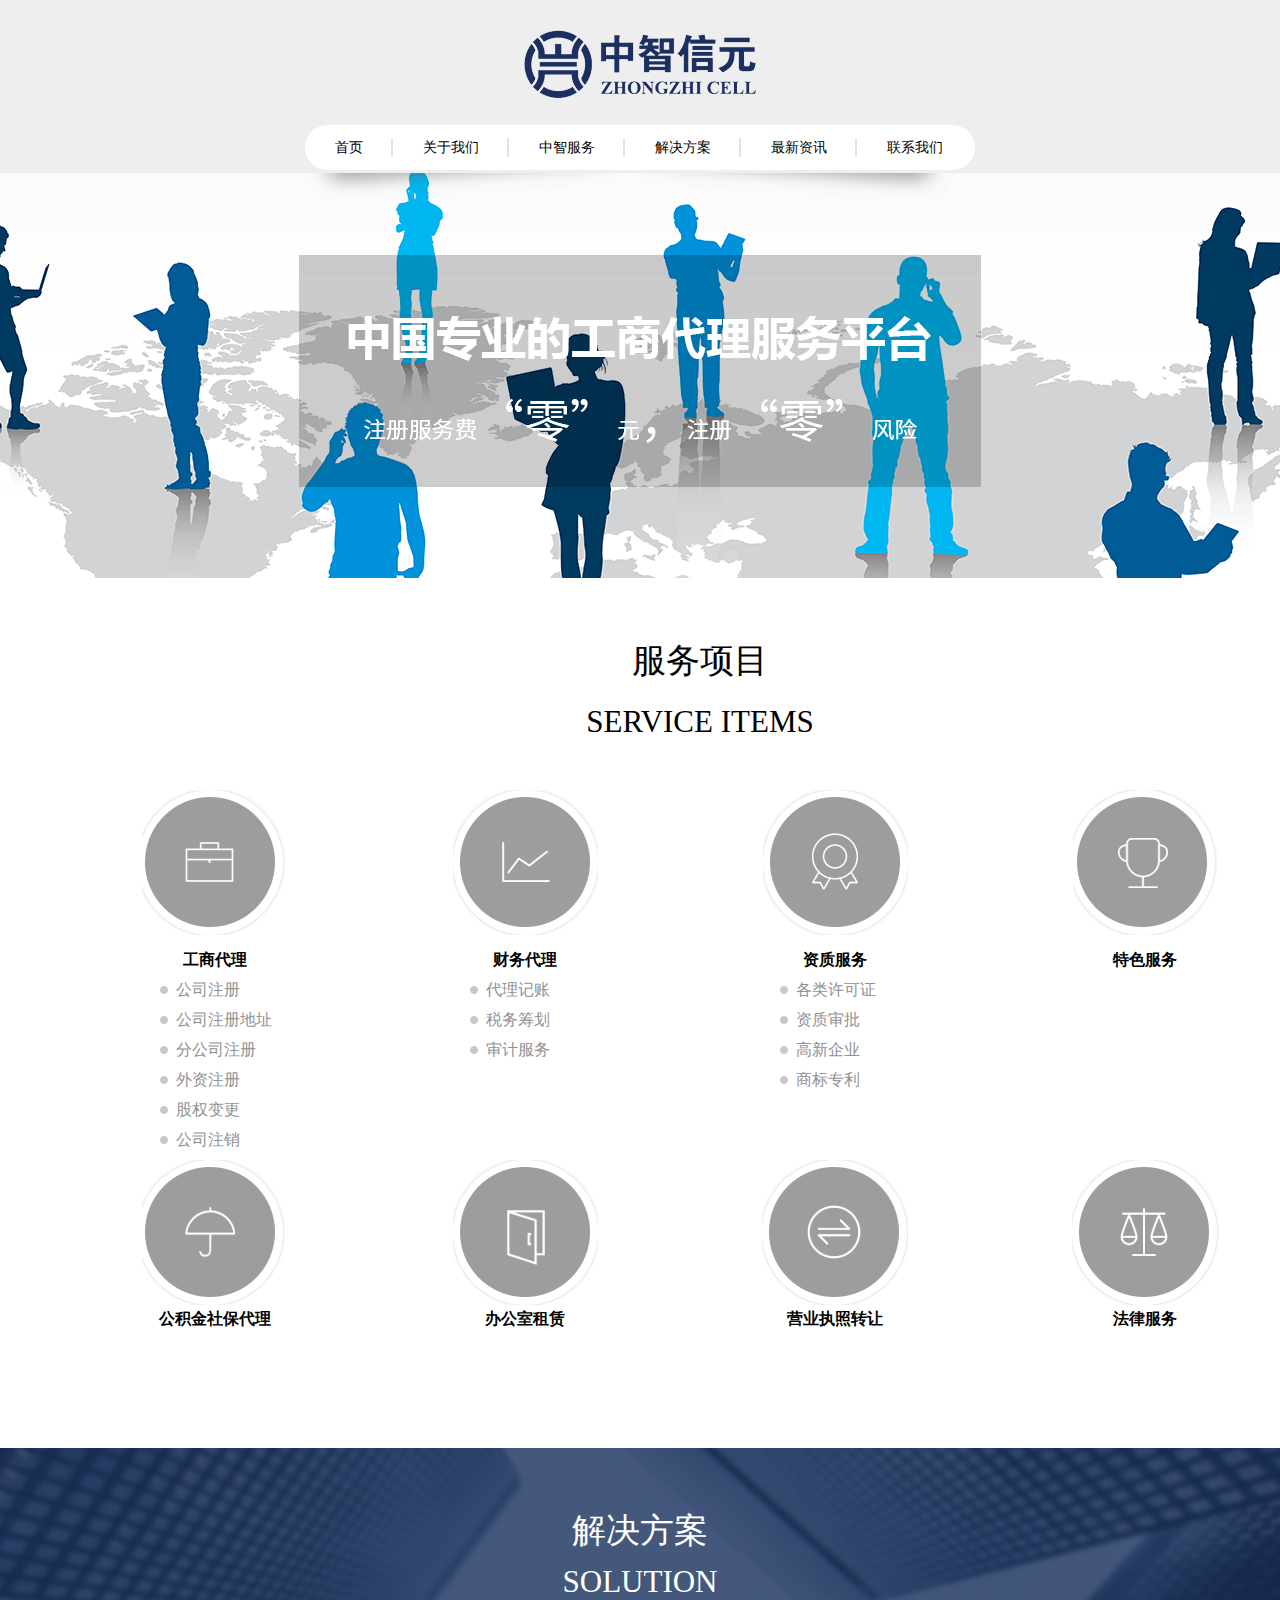
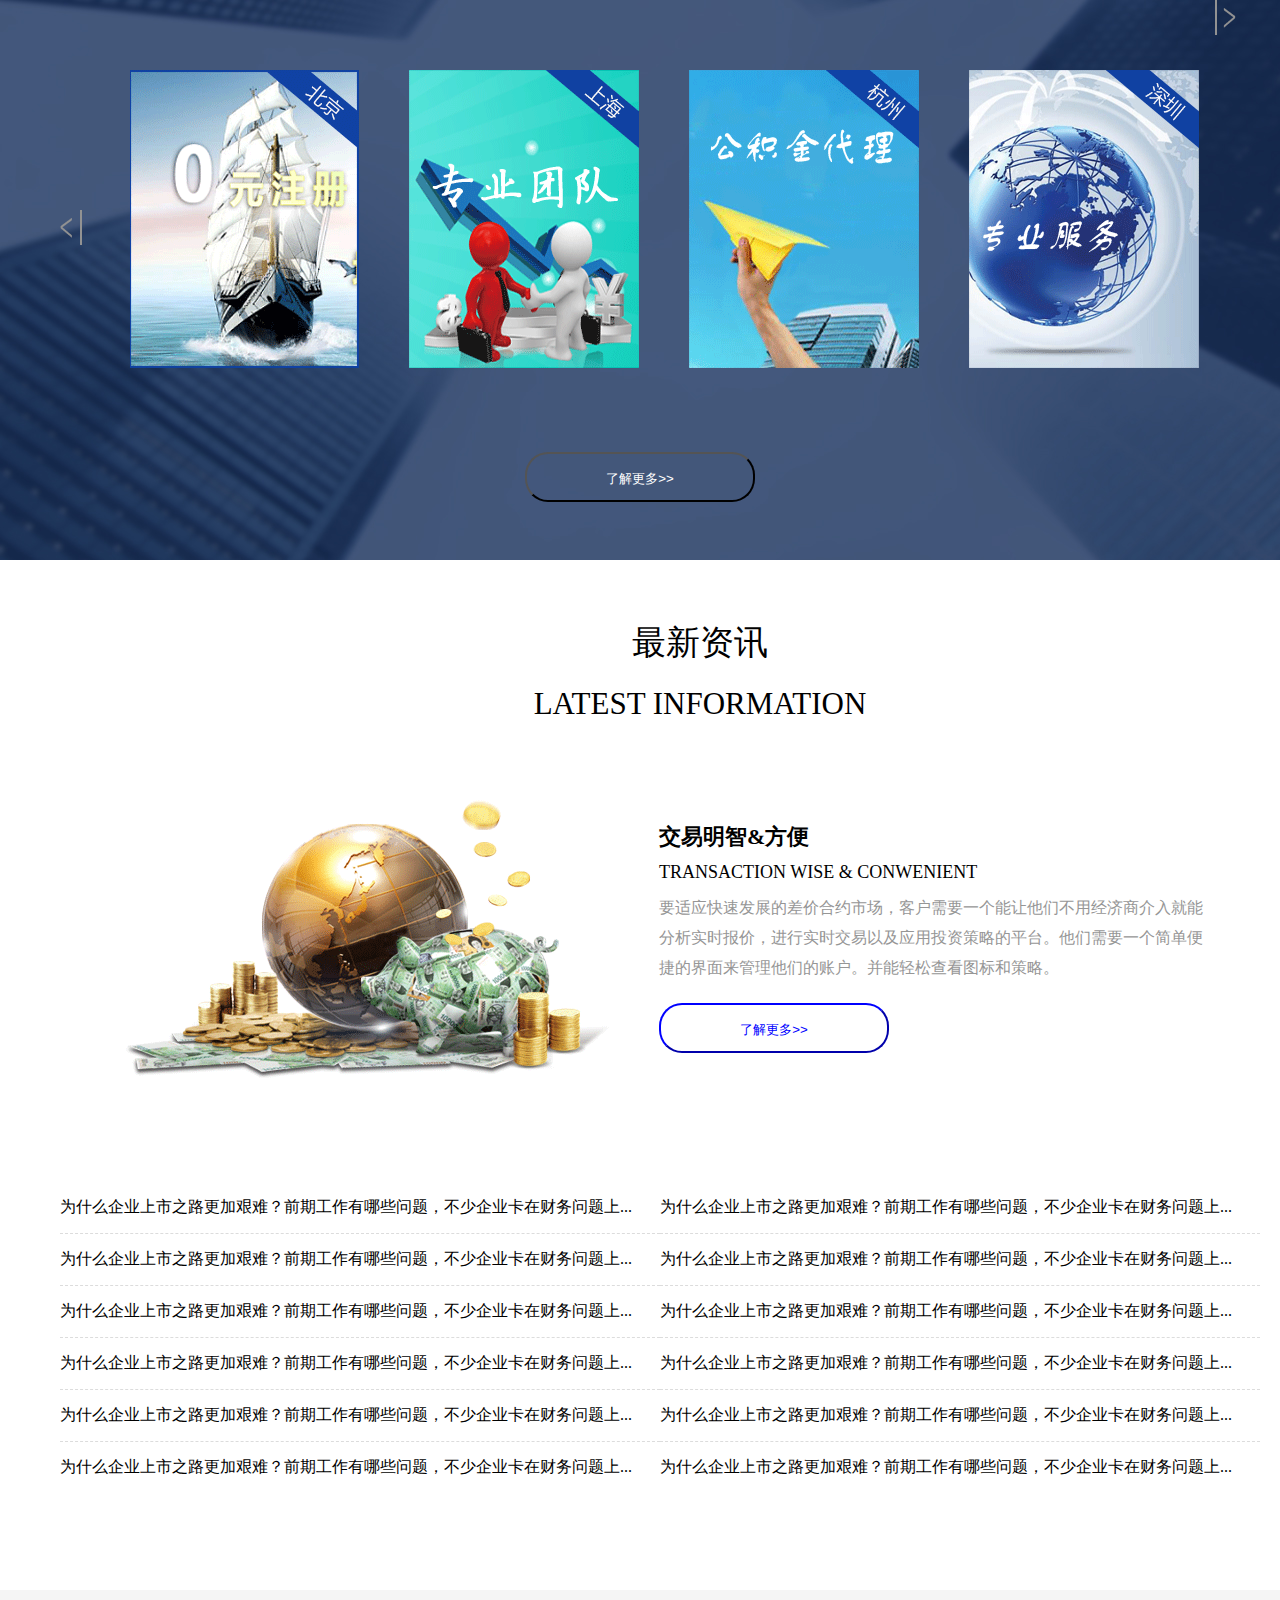
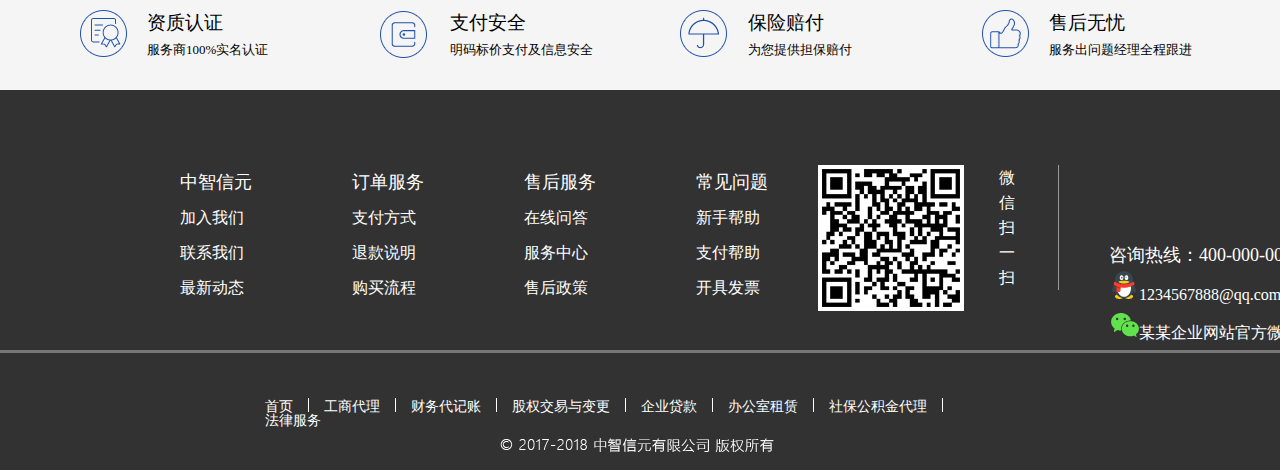
<file: index.html>
<!DOCTYPE html>
<html lang="en">
<head>
	<meta charset="UTF-8">
	<title>中智信元</title>
	<link rel="stylesheet" href="css/index.css">
</head>
<body>
	<div class="header">
		<div class="logo">
			<img src="images/zzxy.png" alt="">
		</div>
		<ul class="nav">
			<li><a href="">首页</a></li>
			<li><a href="">关于我们</a></li>
			<li><a href="">中智服务</a></li>
			<li><a href="">解决方案</a></li>
			<li><a href="">最新资讯</a></li>
			<li class="last"><a href="">联系我们</a></li>
		</ul>
	</div>
	<div class="banner"></div>
	<div class="serve">
		<h3 class="m">服务项目</h3>
		<p class="n">SERVICE ITEMS</p>
		<div class="a">
			<img style="text-align:center" src="images/serve1_05.png" alt=""><p><b>工商代理</b></p>
			<ul class="c"><li>公司注册</li><li>公司注册地址</li><li>分公司注册</li><li>外资注册</li><li>股权变更</li><li>公司注销</li></ul>
		</div>
		<div class="a">
			<img src="images/serve2_07.png" alt=""><p><b>财务代理</b></p>
			<ul class="c"><li>代理记账</li><li>税务筹划</li><li>审计服务</li></ul>
		</div>
		<div class="a">
			<img src="images/serve3_05.png" alt=""><p><b>资质服务</b></p>
			<ul class="c"><li>各类许可证</li><li>资质审批</li><li>高新企业</li><li>商标专利</li></ul>
		</div>
		<div class="a"><img src="images/serve4_05.png" alt=""><p><b>特色服务</b></p></div>
		<div class="b"><img src="images/serve5_11.png" alt=""><p><b>公积金社保代理</b></p></div>
		<div class="b"><img src="images/serve6_15.png" alt=""><p><b>办公室租赁</b></p></div>
		<div class="b"><img src="images/serve7_15.png" alt=""><p><b>营业执照转让</b></p></div>
		<div class="b"><img src="images/serve8_19.png" alt=""><p><b>法律服务</b></p></div>
	</div>
	<div class="solution">
		<h3 class="d">解决方案</h3>
		<p class="e">SOLUTION</p>
		<div class="center-a">
			<img src="images/left.png">
		</div>
		<ul>
			<li><img src="images/solution2_05.png"></li>
			<li><img src="images/solution3_07.png"></li>
			<li><img src="images/solution4_09.png"></li>
			<li><img src="images/solution5_11.png"></li>
		</ul>
		<div class="cneter-b">
			<img src="images/right.png">
		</div>
		<div align="center"><button>了解更多>></button></div>
	</div>
	<div class="infor">
		<h3 class="m">最新资讯</h3>
		<p class="n">LATEST INFORMATION</p>
		<div class="h"><img src="images/information.png" alt=""></div>
		<div class="x">
			<h3 class="p"><b>交易明智&方便</b></h3>
			<p class="q">TRANSACTION WISE & CONWENIENT</p>
			<p class="o">要适应快速发展的差价合约市场，客户需要一个能让他们不用经济商介入就能分析实时报价，进行实时交易以及应用投资策略的平台。他们需要一个简单便捷的界面来管理他们的账户。并能轻松查看图标和策略。</p>
			<div><button class="i">了解更多>></button></div>
		</div>
		<div class="y"><ul><li>为什么企业上市之路更加艰难？前期工作有哪些问题，不少企业卡在财务问题上...</li>
		<li>为什么企业上市之路更加艰难？前期工作有哪些问题，不少企业卡在财务问题上...</li>
		<li>为什么企业上市之路更加艰难？前期工作有哪些问题，不少企业卡在财务问题上...</li>
		<li>为什么企业上市之路更加艰难？前期工作有哪些问题，不少企业卡在财务问题上...</li>
		<li>为什么企业上市之路更加艰难？前期工作有哪些问题，不少企业卡在财务问题上...</li>
		<li>为什么企业上市之路更加艰难？前期工作有哪些问题，不少企业卡在财务问题上...</li></ul></div>
		<div class="y"><li>为什么企业上市之路更加艰难？前期工作有哪些问题，不少企业卡在财务问题上...</li>
		<li>为什么企业上市之路更加艰难？前期工作有哪些问题，不少企业卡在财务问题上...</li>
		<li>为什么企业上市之路更加艰难？前期工作有哪些问题，不少企业卡在财务问题上...</li>
		<li>为什么企业上市之路更加艰难？前期工作有哪些问题，不少企业卡在财务问题上...</li>
		<li>为什么企业上市之路更加艰难？前期工作有哪些问题，不少企业卡在财务问题上...</li>
		<li>为什么企业上市之路更加艰难？前期工作有哪些问题，不少企业卡在财务问题上...</li></ul></div>
	</div>
	<div class="last-a">
		<ul>
			<li><div class="last-c"><img src="images/emm_1.png" alt=""></div><div class="last-d"><p class="last-e">资质认证</p><p class="last-f">服务商100%实名认证</p></div></li>
			<li><div class="last-c"><img src="images/emm_2.png" alt=""></div><div class="last-d"><p class="last-e">支付安全</p><p class="last-f">明码标价支付及信息安全</p></div></li>
			<li><div class="last-c"><img src="images/emm_3.png" alt=""></div><div class="last-d"><p class="last-e">保险赔付</p><p class="last-f">为您提供担保赔付</p></div></li>
			<li><div class="last-c"><img src="images/emm_4.png" alt=""></div><div class="last-d"><p class="last-e">售后无忧</p><p class="last-f">服务出问题经理全程跟进</p></div></li>
		</ul>
	</div>
	<div class="last-b">
		<div class="last-h">
			<div class="last-i"><p>中智信元</p><p>加入我们</p><p>联系我们</p><p>最新动态</p></div>
			<div class="last-i"><p>订单服务</p><p>支付方式</p><p>退款说明</p><p>购买流程</p></div>
			<div class="last-i"><p>售后服务</p><p>在线问答</p><p>服务中心</p><p>售后政策</p></div>
			<div class="last-i"><p>常见问题</p><p>新手帮助</p><p>支付帮助</p><p>开具发票</p></div>
			<div class="last-j"><div><img src="images/erweima.png" alt=""></div><div><p>微</p><p>信</p><p>扫</p><p>一</p><p>扫</p></div></div>
			<div class="last-k"><p style="font-size:18px">咨询热线：400-000-0000</p><p><img src="images/qq.png" alt="">1234567888@qq.com</p><p><img src="images/weixin.png" alt="">某某企业网站官方微信</p></div>
		</div>
		<div class="last-l">
			<ul>
				<li><a href="">首页</a></li>
				<li><a href="">工商代理</a></li>
				<li><a href="">财务代记账</a></li>
				<li><a href="">股权交易与变更</a></li>
				<li><a href="">企业贷款</a></li>
				<li><a href="">办公室租赁</a></li>
				<li><a href="">社保公积金代理</a></li>
				<li><a href="">法律服务</a></li>
			</ul>
		</div>
		<div class="last-m"><img src="images/last-3.png" alt=""></div>
	</div>
</body>
</html>
</file>
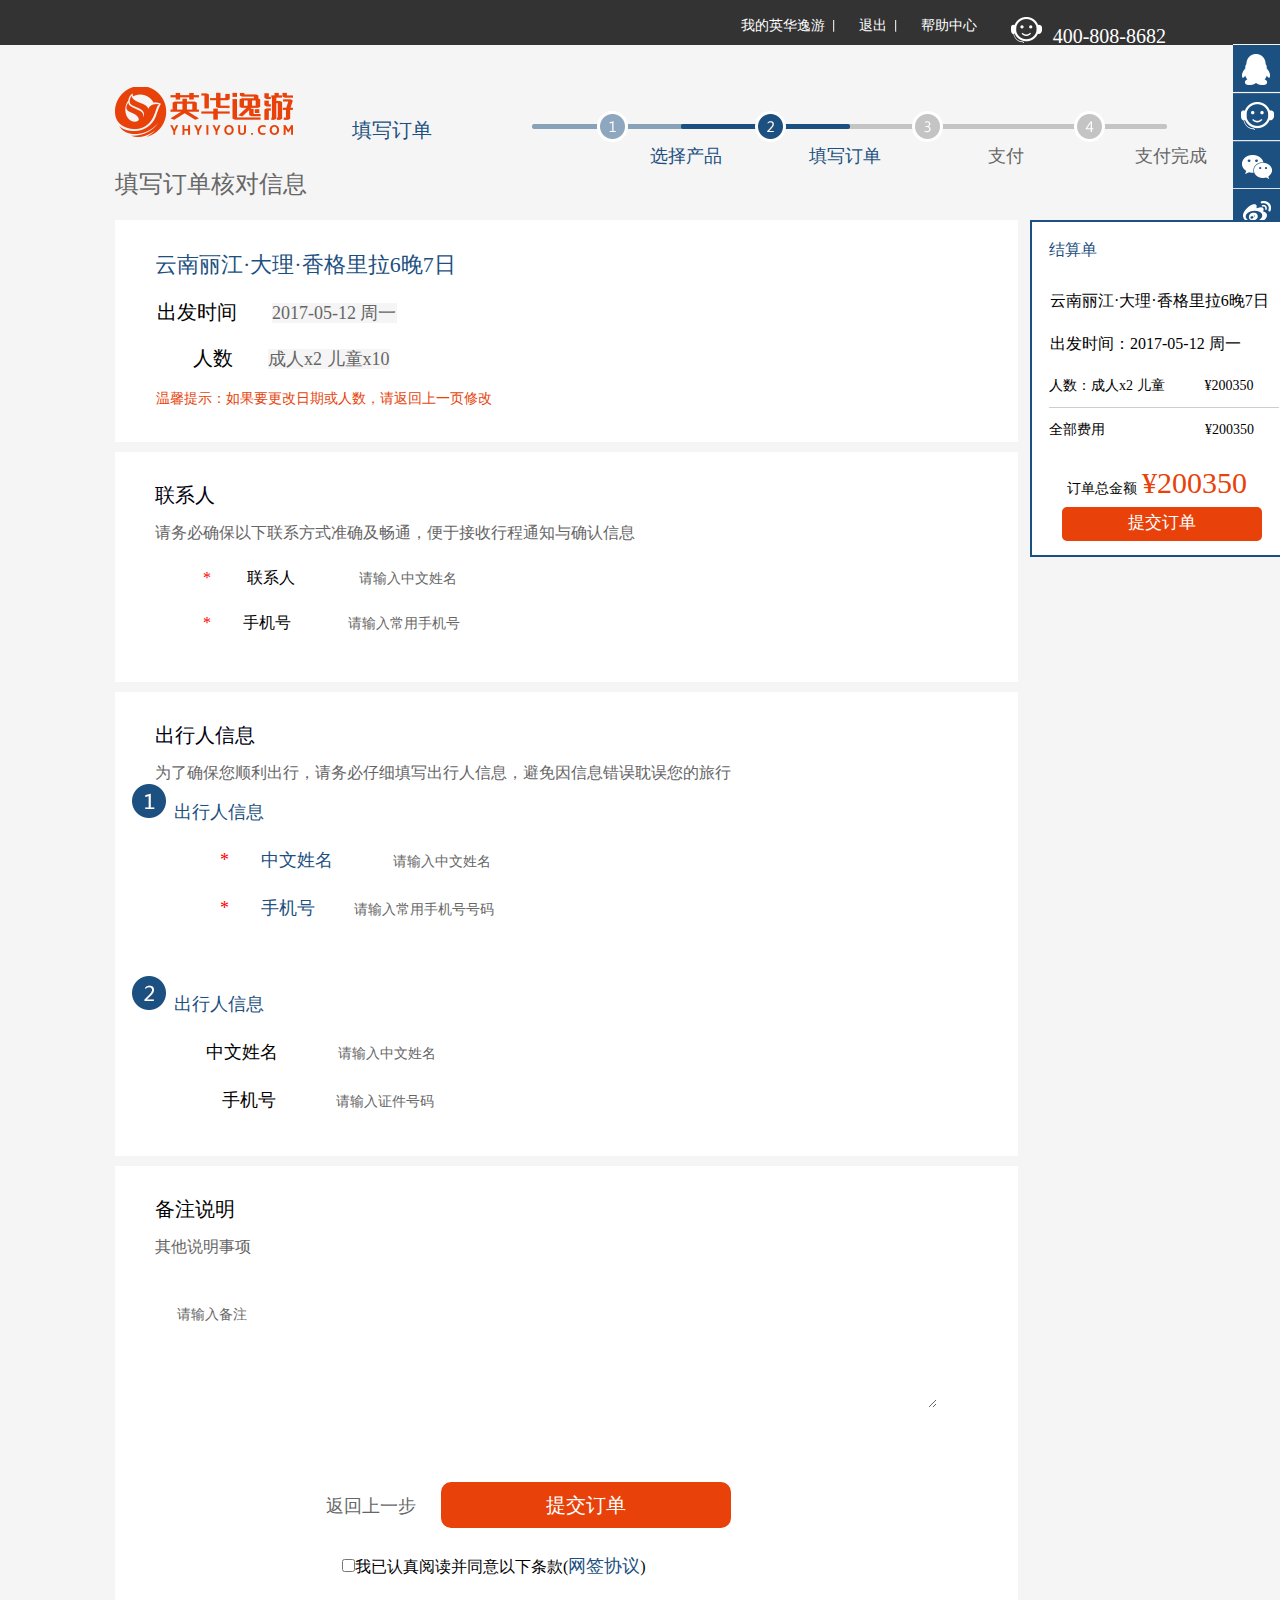
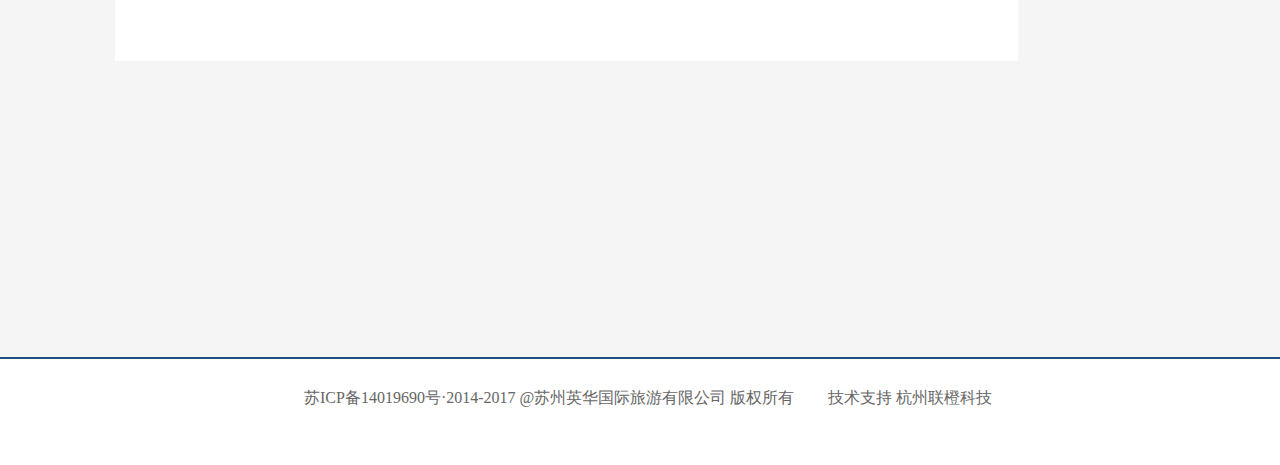
<file: PCduan.4/index.html>
<!DOCTYPE html>
<html lang="en">
<head>
	<meta charset="UTF-8">
	<title>Document</title>
	<link rel="stylesheet" href="css/style.css">
</head>
<body>
	<div class="head">
		<ul class="top">
			<li id="right">400-808-8682</li>
			<li>帮助中心</li>
			<li id="bb">退出</li>
			<li id="aa">我的英华逸游</li>
		</ul>
	</div>
	<div class="body">
		<p class="ccc">
			<img class="aaa" src="images/1.png" alt="1.png">
			<span class="fff">填写订单</span>
			<img class="changtiao" src="images/3.png" alt="3.png">
			<img class="sss" src="images/4.png" alt="">
		</p>
		<p class="diergeduanluo"><span class="diyige">选择产品</span><span class="dierge">填写订单</span><span class="disange">支付</span><span class="disige">支付完成</span></p>
		<p class="bbb">填写订单核对信息</p>
		<div class="first"><p class="yunnan">云南丽江·大理·香格里拉6晚7日</p>
		<p class="shijian">出发时间
			<span class="time">2017-05-12 周一</span>
		</p>
		<p class="renshu">人数
			<span class="ren">成人x2 儿童x10</span>
		</p>
		<p class="tishi">温馨提示：如果要更改日期或人数，请返回上一页修改</p>
		</div>
		<div class="second">
			<p class="lianxiren">联系人</p><p class="lianxi">请务必确保以下联系方式准确及畅通，便于接收行程通知与确认信息</p>
		<form class="wang" action="">
			<span class="xingg">*</span>
			<span class="one">联系人</span>
			<input class="two" type="text" value ="请输入中文姓名"></form>
			<form class="na" action="">
			<span class="xingg">*</span><span class="one">手机号</span>
			<input class="two" type="text" value="请输入常用手机号">
		</form>
		</div>
		<div class="third">
			<p class="lianxiren">出行人信息</p>
			<p class="lianxi">为了确保您顺利出行，请务必仔细填写出行人信息，避免因信息错误耽误您的旅行
			</p>
			<ul>
				<li class="chuxingren">出行人信息
					<form class="wang" action=""><span class="xingg">*</span><span class="one">中文姓名</span><input class="two" type="text" value="请输入中文姓名"></form>
					<form class="na" action=""><span class="xingg">*</span><span class="one">手机号</span><input class="two" type="text" value="请输入常用手机号号码"></form>		
				</li>
				<li class="xinxi">出行人信息
					<form class="wang"><span class="three">中文姓名</span><input class="two" type="text" value="请输入中文姓名"></form>
					<form class="na"><span class="four">手机号</span><input class="two" type="text" value="请输入证件号码"></form>
				</li>
			</ul>
		</div>
		<div class="forth">
			<p class="beizhu">备注说明</p>
			<p class="qita">其他说明事项</p>
			<textarea class="shuru" name="" id="" cols="30" rows="10">请输入备注</textarea>
			<p class="anniu"><span class="fanhui">返回上一步</span><span class="tijiao">提交订单</span> </p> 
			<p class="yuedu"><form class="xieyi" action=""><input class="xuanze" type="checkbox">我已认真阅读并同意以下条款(<span class="wangqian">网签协议</span>)</form></p>
		</div>
		<div class="youbian">
			<p class="jiesuandan">结算单</p>
			<p class="buzhidaojiaosha">云南丽江·大理·香格里拉6晚7日</p>
			<p class="buzhidaojiaosha">出发时间：2017-05-12 周一</p>
			<p class="caixukun">人数：成人x2 儿童<span class="wangziyi">¥200350</span></p>
			<p class="youzhangjing">全部费用<span class="linyanjun">¥200350</span></p>
			<p class="xiaogui">订单总金额<span class="zhuxingjie">¥200350</span></p>
			<p class="justin">提交订单</p>
		</div>
		
	</div>
	<div class="last">
		苏ICP备14019690号·2014-2017  @苏州英华国际旅游有限公司 版权所有<span class="final">技术支持 杭州联橙科技</span>
	</div>
</body>
</html>
</file>
<file: css/index.css>
*{
	padding:0;
	margin:0;
}
ul,li,ol{
	list-style:none;
}
a{
	text-decoration:none;
}
.clear:after{
	display:block;
	height:0;
	content:'';
	clear:both;
}
.header{
	margin:0 auto;
	height:173px;
	background-color:#eeeeef;
}
.logo{
	text-align:center;
	height: 125px;
}
.logo img{
	margin-top:30px;
}
.nav{
	width:670px;
	height:45px;
	background-color:#fff;
	margin:0 auto;
	border-radius:23px;
	list-style:none;
}
.nav li{
	float:left;
	height:45px;
	padding:0 30px;
	line-height:45px;
	background:url(../images/line.png) no-repeat right center;
	font-size:14px;
	font-family:'微软雅黑';
}
.nav li a{
	display:block;
	height:42px;
	color:#000;
}
.nav li a:hover{
	color:#33f;
	border-bottom:3px solid #1e50ae;
}
.nav li:last-child{
	background:none;
}
.banner{
	width:100%;
	height:405px;
	background:url(../images/banner.png) no-repeat center;
	text-align:center;
}
.serve{
	width:100%;
	height:810px;
	padding-left:60px;
	padding-top:60px;
	text-align:center;
	margin:0 auto;
}
.a{
	float:left;
	height:370px;
	width:310px;
	line-height:30px;
}
.b{
	float:left;
	height:250px;
	width:310px;
}
.serve li{
	background:url(../images/biaoji.png) no-repeat left center;
}
.c{
	padding-left:100px;
	text-indent:1em;
	text-align:left;
	color:#919191;
}
.m{
	text-align:center;
	font:34px '微软雅黑';
	color:#000;
}
.n{
	text-align:center;
	font:31px 'Times New Roman';
	color:#000;
	padding-top:20px;
	padding-bottom:50px;
}
.solution{
	height:712px;
	background:url(../images/solution1.png) no-repeat center;
	margin:0 auto;
}
.d{
	text-align:center;
	font:34px '微软雅黑';
	color:#fff;
	padding-top:60px;
}
.e{
	text-align:center;
	font:31px 'Times New Roman';
	color:#fff;
	padding-top:10px;
}
.solution:after{
	display:block;
	height:0;
	content:'';
	clear:both;
}
.solution ul li{
	float: left;
	margin-top: 70px;
	margin-bottom: 80px;
	margin-left: 40px;
	margin-right: 10px;
}
.center-a{
	float: left;
	margin: 0 auto;
	margin-left:60px;
	margin-top: 210px;
}
.center-b{
	float: right;
	margin: 0 auto;
	margin-right:60px;
	margin-top: 210px;
}
.solution button{
	width:230px;
	height:50px;
	text-align:center;
	line-height:50px;
	color:#fff;
	background:transparent;
	border-radius:23px;
}
.infor{
	margin:0 auto;
	width:100%;
	height:910px;
	padding:60px;
}
.h{
	float:left;
	border:100px;
}
.x{
	padding-top:50px;
	float:left;
	width:550px;
	height:360px;
	line-height:30px;
}
.y{
	font:14px;
	float:left;
	width:600px;
	height:300px;
}
.p{
	font:22px '微软雅黑';
	color:#000;
	padding-bottom:10px;
}
.q{
	font:18px '微软雅黑';
	color:#000;
	padding-bottom:10px;
}
.o{
	font:14px;
	color:#969696;
}
.i{
	width:230px;
	height:50px;
	text-align:center;
	line-height:50px;
	color:blue;
	background:transparent;
	border-radius:23px;
	border-color:blue;
}
.x div{
	padding-top:20px;
}
.y li{
	padding:15px 0;
	border-bottom:1px dashed #dcdcdc;
}
.y li:last-child{
	border:none;
}
.last-a{
	margin:0 auto;
	padding:0 80px;
	background-color:#f5f5f5;
	width:100%;
	height:100px;
}
.last-a ul li{
	float:left;
	width:300px;
	padding-top:20px;
	margin:0 auto;
}
.last-c{
	float:left;
	padding-right:20px;
}
.last-d{
	float:left;
}
.last-e{
	font-size:19px;
}
.last-f{
	font-size:13px;
	padding-top:5px;
}
.last-b{
	height:380px;
	width:100%;
	background:url(../images/daohang.png) no-repeat center;
}
.last-h{
	width:100%;
	height:260px;
	padding-left:130px;
	border-bottom:3px solid #777;
}
.last-i{
	float:left;
	padding:75px 50px;
}
.last-i p{
	line-height:35px;
	color:#fff;
}
.last-i p:first-child{
	font-size:18px;
}
.last-j{
	padding:75px 55px;
}
.last-j div{
	float:left;
}
.last-j div p{
	width:60px;
	padding-left:35px;
	line-height:25px;
	color:#fff;
	background:url(../images/line-2.png) no-repeat right center;
}
.last-k{
	float:left;
	padding-left:50px;
	padding-bottom:50px;
	line-height:30px;
}
.last-k p{
	font-size:16px;
	color:#fff;
}
.last-l{
	width:100%;
	height:75px;
}
.last-l ul{
	padding-left:250px;
	width:760px;
	height:14px;
	list-style:none;
}
.last-l ul li{
	float:left;
	font-size:14px;
	border-right:1px solid #fff;
	padding:0 15px;
}
.last-l ul li a{
	display:block;
	height:14px;
	color:#fff;
}
.last-l ul li:last-child{
	border-right:none;
}
.last-m{
	padding:10px 500px;
}
</file>
<file: PCduan.4/css/style.css>
*{
	margin: 0;
	padding: 0;
	border: none;
}
.all{
	margin: 0 auto;
}
.clearfloat:after{
	clear: both;
}
.head{
	height: 45px;
	width: 100%;
	background-color: rgb(51,51,51);
	margin: 0;
	padding: 0;
}
#right{
	list-style-image:  url(../images/head.png);
	list-style-position: inside;
	font-size: 20px;
	border: none;
	padding-right: 114px;
	text-align: center;
}
.top li{
	float: right;
	padding: 17px;
	list-style: none;
	font-size: 14px;
	color: #ffffff;
	text-align: center;
}

#aa{
	background: url(../images/2.png) no-repeat right;
}
#bb{
	background: url(../images/2.png) no-repeat right;
}
.body{
	background:rgb(245,245,245);
	height: 1912px;
	width: 100%;
}
.bbb{
	font: 24px regular;
	color: #666666;
	margin-left: 115px;
	margin-bottom: 20px;
}
.fff{
	font: 20px regular;
	color: #1c5080;
	padding-left: 52px;
}
.ccc{

	background: rgb(245,245,245);
	width: 100%;
	padding: 0;
	margin: 0;
}
.aaa{
	padding-top: 42px;
	padding-left: 115px;
}
.ddd{
	width: 400px;
	padding-left: 227px;
}
.sss{
	position: absolute;
	top:44px;
	right: 0;
}
.fcc{
	width: 635px;
	height: 75px;
	background: green;
}
.changtiao{
	position: absolute;
	top:111px;
	right: 113px;
}
.diergeduanluo{
	background: rgb(245,245,245);
	width: 100%;
	padding: 0;
	margin: 0;
}
.diyige{
	font: 18px regular;
	color: #1c5080;
	padding-left: 650px;
}
.dierge{
	font: 18px regular;
	color: #1c5080;
	padding-left: 87px;
}
.disange{
	font: 18px regular;
	color: #666666;
	padding-left: 107px;
}
.disige{
	font: 18px regular;
	color: #666666;
	padding-left: 111px;
}
.first{
	height: 222px;
	width: 903px;
	background: #ffffff;
	margin-left: 115px;
	margin-bottom: 10px;
	margin-right: 10px;
}
.yunnan{
	font: 22px regular;
	color: #1c5080;
	padding-left: 40px;
	padding-top: 30px;
	margin-bottom: 19px;
}
.shijian{
	font: 20px regular;
	color: #010101;
	padding-left: 42px;
	margin-bottom: 19px;
	
}
.time{
	height: 34px;
	width: 180px;
	background: #f5f5f5;
	margin-left: 30px;
	text-align: center;
	font: 18px regular;
	color: #666666;
}
.renshu{
	font: 20px regular;
	color: #010101;
	padding-left: 78px;

}
.ren{
	height: 34px;
	width: 180px;
	background: #f5f5f5;
	margin-left: 30px;
	text-align: center;
	font: 18px regular;
	color: #666666;

}
.tishi{
	font: 14px regular;
	color: #e8420a;
	padding-left: 41px;
	padding-top: 18px;
	padding-bottom: 34px;
}
.second{
	width: 903px;
	height: 230px;
	background: #ffffff;
	margin-left: 115px;
	margin-right:10px;
	margin-bottom: 10px;
}
.lianxiren{
	font: 20px regular;
	color: #010110;
	padding-left: 40px;
	padding-top: 30px;
	margin-bottom: 14px;
}
.lianxi{
	font: 16px regular;
	color: #666666;
	padding-left:40px;
}
.shouji{
	margin-left: 90px;
	margin-bottom: 35px;
	font: 18px regular;
	color: #010101;
}
.xing{
	color: red;
	padding-right: 32px;
}
.one{
	padding-right: 20px;
}
.two{
	font: 14px regular;
	color: #666666;
	text-align: center;
	padding-right: 20px;
}
.third{
	width: 903px;
	height: 464px;
	background: #ffffff;
	margin-left: 115px;
	margin-right:10px;
	margin-bottom: 10px;
}
.chuxingren{
	font: 18px regular;
	color: #1c5080;
	padding-left: 17px;
	list-style:url(../images/5.png) inside;
	padding-bottom: 25px;

}
.xinxi{
	list-style:url(../images/6.png) inside;
	font: 18px regular;
	color: #1c5080;
	padding-left: 17px;
	padding-bottom: 25px;
}
.three{
	font: 18px regular;
	color: #010101;
	padding-left:74px;
	padding-right: 20px;
}
.four{
	font: 18px regular;
	color: #010101;
	padding-left:90px;
	padding-right: 20px;
}
.xingg{
	padding-left: 88px;
	color: red;
	padding-right: 32px;

}
.wang{
	padding-top: 24px;
}
.na{
	padding-top: 24px;
	padding-bottom: 31px;
}
.forth{
	width: 903px;
	height: 495px;
	background: #ffffff;
	margin-left: 115px;
	margin-right:10px;
	margin-bottom: 10px;
}
.beizhu{
	font: 20px regular;
	color:#010101;
	padding-left: 40px;
	padding-top: 30px;
	margin-bottom: 14px;

}
.qita{
	font: 16px regular;
	color: #666666;
	padding-left:40px;
}
.shuru{
	width: 760px;
	height: 102px;
	margin-top: 33px;
	margin-left: 42px;
	font: 14px regular;
	color: #666666;
	padding-left: 20px;
	padding-top: 15px;
}
.anniu{
	padding-top: 80px;
	padding-left: 211px;
	padding-bottom: 35px;
}
.fanhui{
	font: 17.91px regular;
	color: #666666;
}
.tijiao{
	
	width: 290px;
	height: 47px;
	background: #e8420a;
	font: 19.9px regular;
	color: #ffffff;
	margin-left: 25px;
	text-align: center;
	padding-right:105px;
	padding-left: 105px;
	padding-top: 12px;
	padding-bottom: 12px;
	border: 0px;
	border-radius: 10px;
	margin-bottom:36px;
}
.xuanze{
	margin-left: 227px;
	padding-top: 35px;
	font: 17.91px regular;
	color: #010101;

}
.wangqian{
	font: 17.91px regular;
	color: #1c5080;
}
.last{
	
	height: 77px;
	background: #ffffff;
	border-top: 2px solid #1c5080;
	font: 16px regular;
	color: #666666;
	padding-left: 304px;
	padding-top:29px;
}
.final{
	margin-left:34px;
}
.youbian{
	width: 260px;
	height: 333px;
	background: #ffffff;
	border: 2px solid #1c5080;
	position: absolute;
	top: 220px;
	left: 1030px;
}
.jiesuandan{
	font: 16px regular;
	color: #1c5080;
	padding-left: 17px;
	padding-top: 18px;
	margin-bottom: 30px;
}
.buzhidaojiaosha{
	font: 16px regular;
	color: #000000;
	padding-left: 18px;
	padding-bottom: 22px;
}
.caixukun{
	font: 14px regular;
	color: #000000;
	margin-left: 17px;
	border-bottom: 1px solid #cecece;
	padding-bottom: 12px;
	margin-right: 13px;

}
.wangziyi{
	font: 14px regular;
	color: #000000;
	padding-left: 40px;
}
.youzhangjing{
	font: 14px regular;
	color: #000000;
	margin-left: 17px;
	margin-top:13px; 
}
.linyanjun{
    font: 14px regular;
	color: #000000;
	padding-left: 100px;
	
}
.xiaogui{
	font: 14px regular;
	color: #000000;
	padding-left: 35px;
	padding-top: 27px;
}
.zhuxingjie{
	font: 30px regular;
	color: #e8420a;
	padding-left: 5px;
}
.justin{
	width: 200px;
	height: 30px;
	background: #e8420a;
	font: 16.82px regular;
	color: #ffffff;
	border-radius: 5px;
	text-align: center;
	margin-left: 30px;
	margin-top:7px;
	padding-top: 4px;
}
</file>
